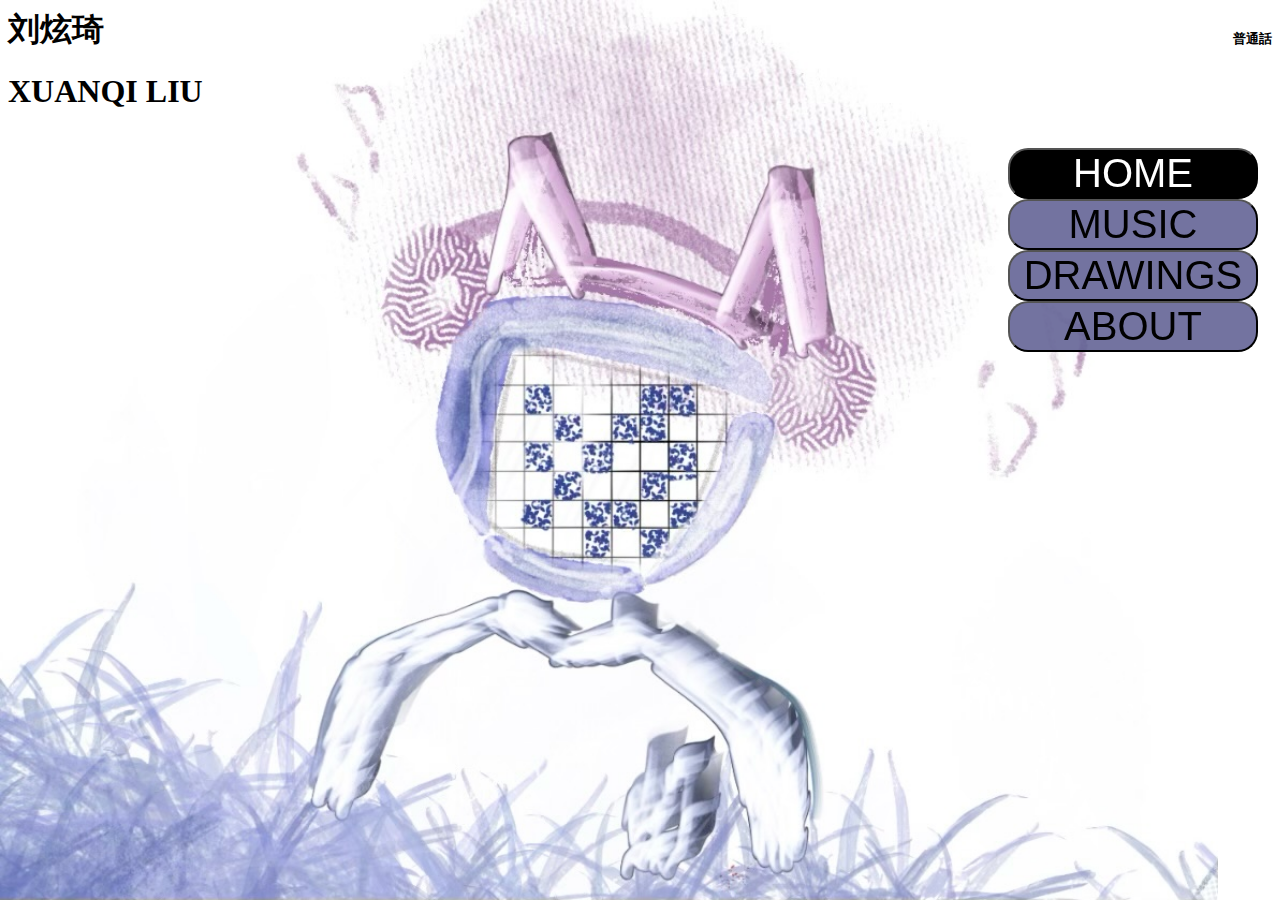
<file: index.html>
<!DOCTYPE html>
<html>
<head>
	<meta charset="utf-8">
	<meta name="viewport" content="width=device-width, initial-scale=1">
	<title>Xuanqi</title>
	<link rel="stylesheet" href="stylethree/style.css">
</head>

<body>
<header>
	<h1 class="firstHead">刘炫琦</h1>
	<h5 class="firstHead" id="language"><a href="家5.html">普通話<a></h5>
	<h1 class="secondHead">XUANQI LIU</h1>
</header>
	<nav>
		<ul>
			<button type="button" class="navButtons" style="background-color: black;"><li><a style="color: white;">HOME</a></li></button>
			<button type="button" class="navButtons"><li><a href="shadowwinkMusic5.html">MUSIC</a></li></button>
			<button type="button" class="navButtons"><li><a href="shadowwinkArt5.html">DRAWINGS</a></li></button>
			<button type="button" class="navButtons"><li><a href="shadowwinkBioAndCv5.html">ABOUT</a></li></button>
		</ul>
	</nav>

<!-- 	<div>
		<h1>Some sort of information will go here</h1>
		<p>Or maybe pictures?</p>
	</div> -->
</body>

</html>
</file>
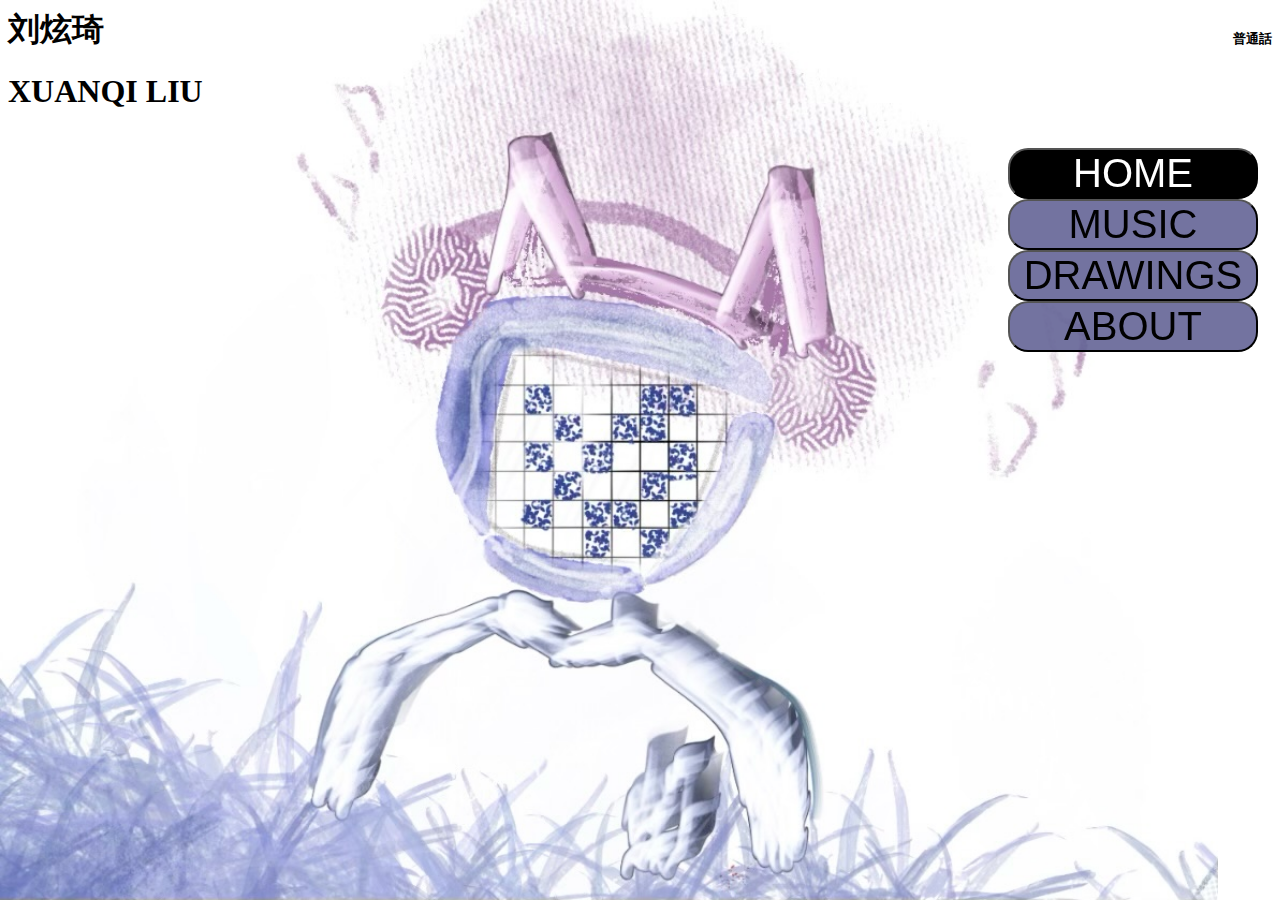
<file: index5.html>
<!DOCTYPE html>
<html>
<head>
	<meta charset="utf-8">
	<meta name="viewport" content="width=device-width, initial-scale=1">
	<title>Xuanqi</title>
	<link rel="stylesheet" href="stylethree/style.css">
</head>

<body>
<header>
	<h1 class="firstHead">刘炫琦</h1>
	<h5 class="firstHead" id="language"><a href="家5.html">普通話<a></h5>
	<h1 class="secondHead">XUANQI LIU</h1>
</header>
	<nav>
		<ul>
			<button type="button" class="navButtons" style="background-color: black;"><li><a style="color: white;">HOME</a></li></button>
			<button type="button" class="navButtons"><li><a href="shadowwinkMusic5.html">MUSIC</a></li></button>
			<button type="button" class="navButtons"><li><a href="shadowwinkArt5.html">DRAWINGS</a></li></button>
			<button type="button" class="navButtons"><li><a href="shadowwinkBioAndCv5.html">ABOUT</a></li></button>
		</ul>
	</nav>

<!-- 	<div>
		<h1>Some sort of information will go here</h1>
		<p>Or maybe pictures?</p>
	</div> -->
</body>

</html>
</file>
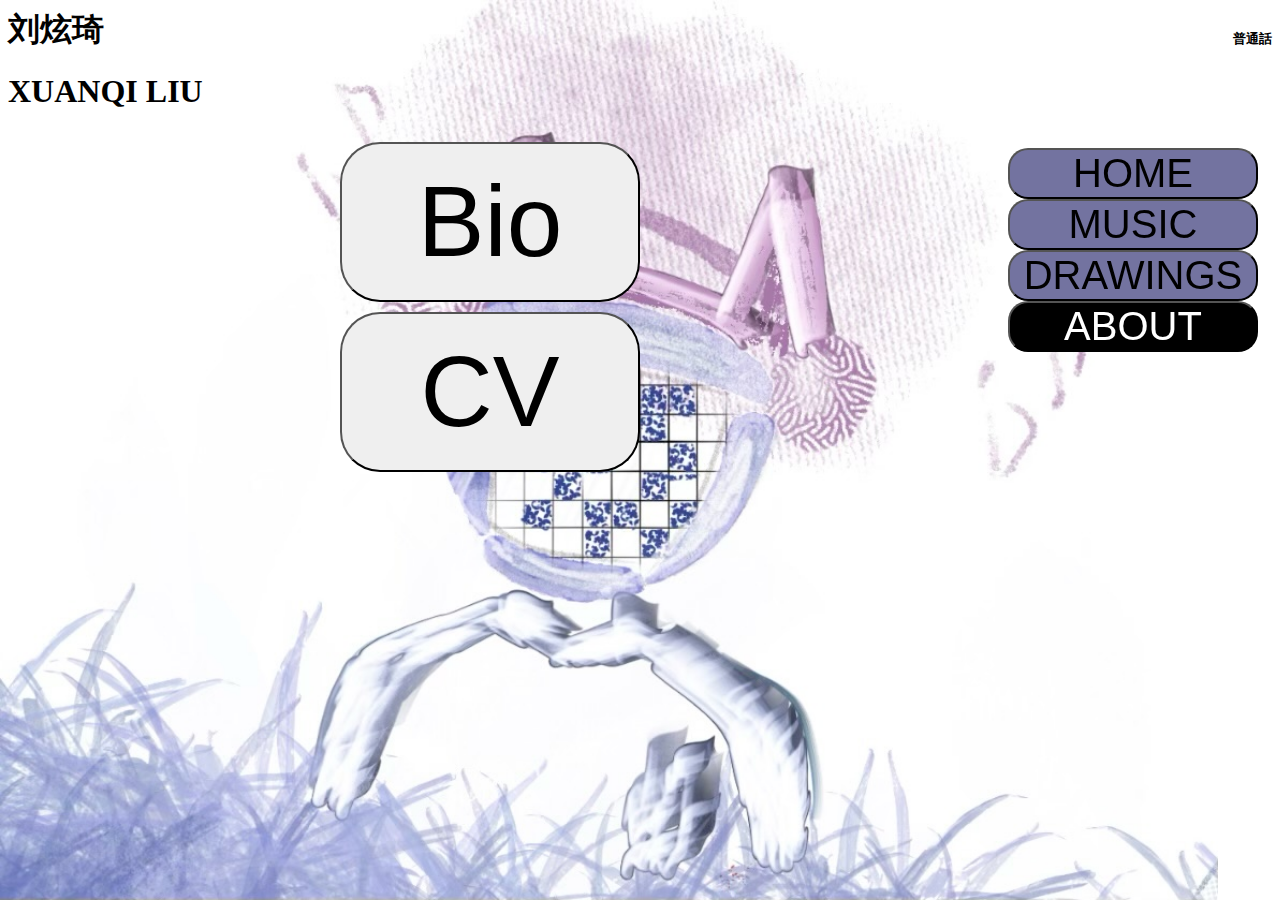
<file: shadowwinkBioAndCv5.html>
<!DOCTYPE html>
<html>
<head>
	<meta charset="utf-8">
	<meta name="viewport" content="width=device-width, initial-scale=1">
	<title>About</title>
	<link rel="stylesheet" type="text/css" href="stylethree/style.css">
</head>
<body>
<header>
	<h1 class="firstHead">刘炫琦</h1>
	<h5 class="firstHead" id="language"><a href="传记和简历5.html">普通話<a></h5>
	<h1 class="secondHead">XUANQI LIU</h1>
</header>

	<nav>
		<ul>
			<button type="button" class="navButtons"><li><a href="index5.html">HOME</a></li></button>
			<button type="button" class="navButtons"><li><a href="shadowwinkMusic5.html">MUSIC</a></li></button>
			<button type="button" class="navButtons"><li><a href="shadowwinkArt5.html">DRAWINGS</a></li></button>
			<button type="button" class="navButtons" style="background-color: black;"><li><a style="color: white;">ABOUT</a></li></button>
		</ul>
	</nav>

	<div id="bAndCButtons">
		<button type="button" class="bAndCButtons" id="bioButton">Bio</button>
		<button type="button" class="bAndCButtons" id="cvButton">CV</button>
	</div>
	<div class="bio" id="bio">
		<iframe src="stylethree/files/bio.pdf"></iframe>
	</div>
	<div class="cv" id="cv">
		<iframe src="stylethree/files/cv.pdf"></iframe>
	</div>



<script type="text/javascript" src="stylethree/bcstyle.js"></script>
</body>
</html>
</file>
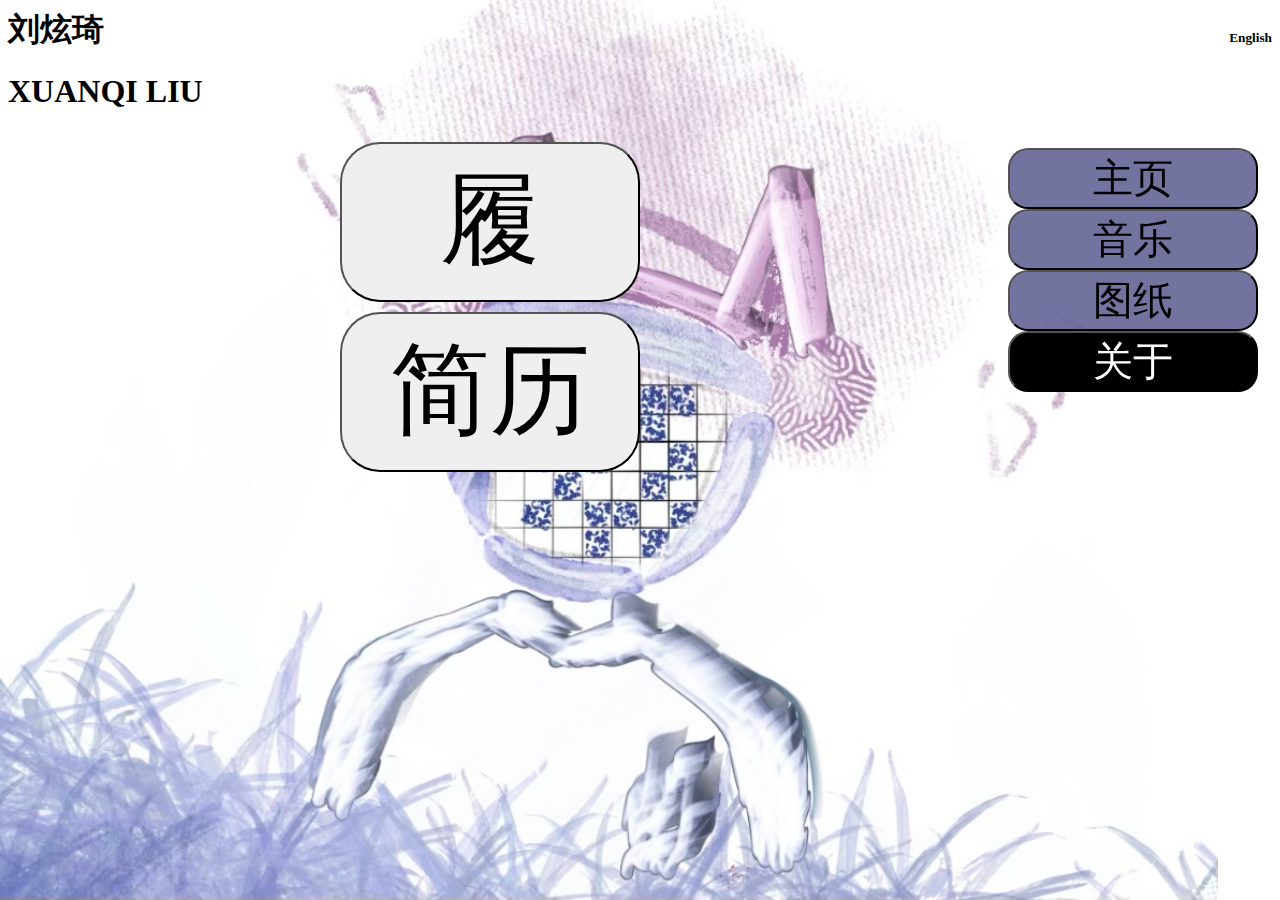
<file: 传记和简历5.html>
<!DOCTYPE html>
<html>
<head>
	<meta charset="utf-8">
	<meta name="viewport" content="width=device-width, initial-scale=1">
	<title>About</title>
	<link rel="stylesheet" type="text/css" href="stylethree/style.css">
</head>
<body>
<header>
	<h1 class="firstHead">刘炫琦</h1>
	<h5 class="firstHead" id="language"><a href="shadowwinkBioAndCv5.html">English<a></h5>
	<h1 class="secondHead">XUANQI LIU</h1>
</header>

	<nav>
		<ul>
			<button type="button" class="navButtons"><li><a href="家5.html">主页</a></li></button>
			<button type="button" class="navButtons"><li><a href="音乐5.html">音乐</a></li></button>
			<button type="button" class="navButtons"><li><a href="艺术5.html">图纸</a></li></button>
			<button type="button" class="navButtons" style="background-color: black;"><li><a style="color: white;">关于</a></li></button>
		</ul>
	</nav>

	<div id="bAndCButtons">
		<button type="button" class="bAndCButtons" id="bioButton">履</button>
		<button type="button" class="bAndCButtons" id="cvButton">简历</button>
	</div>
	<div class="bio" id="bio">
		<iframe src="stylethree/files/bio.pdf"></iframe>
	</div>
	<div class="cv" id="cv">
		<iframe src="stylethree/files/cv.pdf"></iframe>
	</div>



<script type="text/javascript" src="stylethree/bcstyle.js"></script>
</body>
</html>
</file>
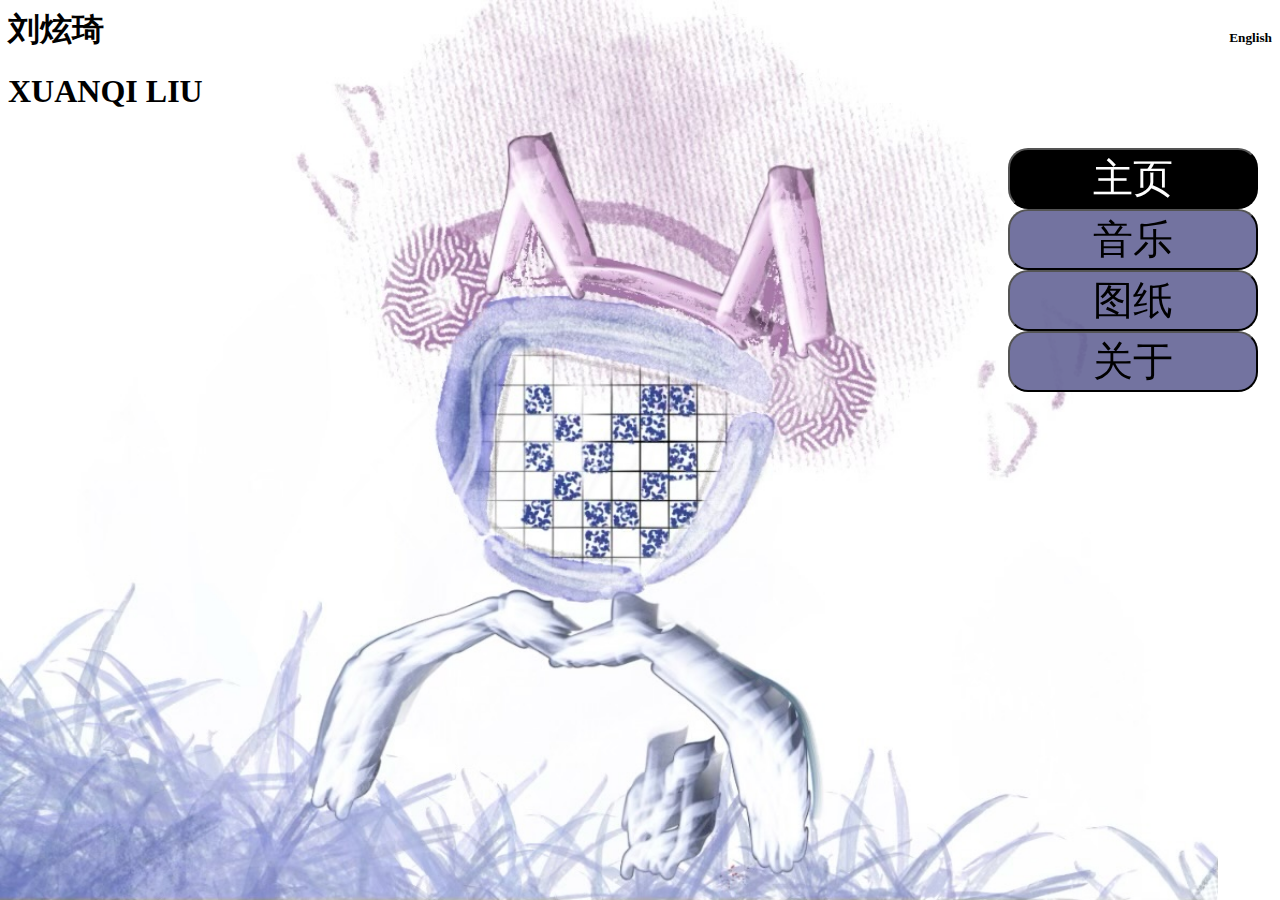
<file: 家5.html>
<!DOCTYPE html>
<html>
<head>
	<meta charset="utf-8">
	<meta name="viewport" content="width=device-width, initial-scale=1">
	<title>Xuanqi</title>
	<link rel="stylesheet" href="stylethree/style.css">
</head>

<body>
<header>
	<h1 class="firstHead">刘炫琦</h1>
	<h5 class="firstHead" id="language"><a href="index5.html">English<a></h5>
	<h1 class="secondHead">XUANQI LIU</h1>
</header>
	<nav>
		<ul>
			<button type="button" class="navButtons" style="background-color: black;"><li><a style="color: white;">主页</a></li></button>
			<button type="button" class="navButtons"><li><a href="音乐5.html">音乐</a></li></button>
			<button type="button" class="navButtons"><li><a href="艺术5.html">图纸</a></li></button>
			<button type="button" class="navButtons"><li><a href="传记和简历5.html">关于</a></li></button>
		</ul>
	</nav>

<!-- 	<div>
		<h1>Some sort of information will go here</h1>
		<p>Or maybe pictures?</p>
	</div> -->
</body>

</html>
</file>
<file: stylethree/style.css>
body{
	background: url("xuanqiBackground.jpeg");
	background-attachment: fixed;
	background-size: auto 100%;
	background-repeat: no-repeat;
}

div {
	margin-left: 25%;
	width: 50%;
/*	border: 5px solid black;*/
	height: 200px;
/*	background-color: rgba(100, 100, 100, .5);*/
}

header {
	display: block;
}

.firstHead {
	display: inline;
}

nav {
	float: right;
	margin-left: 75%;
	width: 25%;
	position: fixed;
}

.navButtons {
	border-radius: 20px;
	width: 250px;
	background-color: rgba(100, 100, 150, .9);
}

a {
	text-decoration: none;
	color: black;
}

li {
	display: block;
	font-size: 40px;
}

.hide {
	display: none;
}

.about:hover + .hide {
	display: block;
	background-color: rgba(0, 0, 0, 0);
}

.hide:hover {
	display: block;
	background-color: rgba(0, 0, 0, 0);
	border: none;
}

#language {
	float: right;
}

#bAndCButtons {
	height: 50px;
	width: 200px;
	background-color: rgba(0, 0, 0, 0);
	border: none;
}

.bAndCButtons {
	height: 160px;
	width: 300px;
	border-radius: 40px;
	margin-left: 16px;
	font-size: 100px;
	margin-top: 10px;
}

.small{
	height: 40px;
	width: 75px;
	margin-left: 16px;
	border-radius: 10px;
	font-size: 20px;
	margin-top: 0px;
}

iframe {
	width: 100%;
	height: 465px;
}

.bio {
	width: 75%;
	height: 500px;
	margin-left: -0%;
	position: fixed;
	background-color: rgba(0, 0, 0, 0);
	border: none;
	display: none;
}

.bio.show {
	display: block;
}

.cv {
	width: 75%;
	height: 500px;
	margin-left: -0%;
	position: fixed;
	background-color: rgba(0, 0, 0, 0);
	border: none;
	display: none;
}

.cv.show {
	display: block;
}




.artwork {
	width: 75%;
	margin-left: 0;
	height: auto;
	background: rgba(100, 100, 100, .2);
	border-color: rgba(100, 100, 100, .3);
}

.artButton {
	display: inline-block;
	width: 75px;
	height: 75px;
	margin: 20px 2%;
}

img {
	width: 50%;
	margin-left: 25%;
	margin-top: 20px;
	margin-bottom: 10px;
	border: 3px solid black;
}

video {
	border: 3px solid black;
	border-radius: 10px;
	background-color: black;
}

.songTitle {
	align-self: center;
}
</file>
